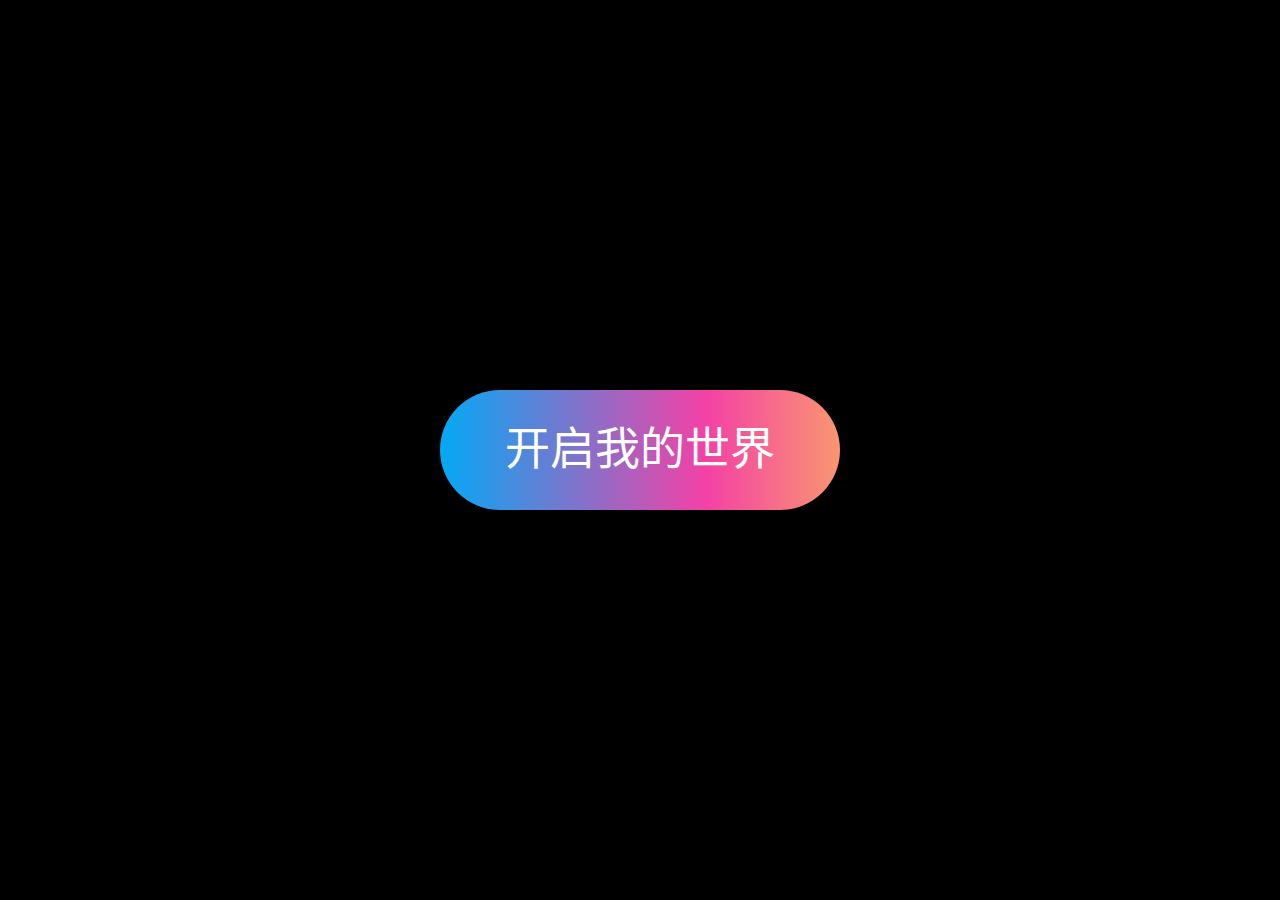
<file: index.html>
<!DOCTYPE html>
<html lang="zh-CN">
  <head>
    <meta charset="utf-8">
    <meta http-equiv="X-UA-Compatible" content="IE=edge">
    <meta name="viewport" content="width=device-width, initial-scale=1">
    <title>Bourbamy的世界</title>
    <link href="css/bootstrap.min.css" rel="stylesheet">
	    <script src="https://cdn.jsdelivr.net/npm/jquery@1.12.4/dist/jquery.min.js"></script>
	<script src="js/bootstrap.min.js"></script>
  </head>
  <body>
    <a href="shouye.html" >开启我的世界</a>
    <style>
    	body{
    	  margin: 0; /*外边距*/
    	  padding: 0; /*内边距*/
    	  background-color: #000; /*背景颜色*/
    	}
    	a{
    	  position: absolute; /*绝对对位*/
    	  top: 50%; /*距上部*/
    	  left: 50%; 
    	  transform: translate(-50%,-50%); /*移动，根据X,Y轴*/
    	  width: 400px; /*宽*/
    	  height: 120px; /*高*/
    	  text-align: center; /*字体水平居中*/
    	  font-size: 45px; /*字体大小*/
    	  line-height: 120px; /*行高*/
    	  color: #fff;
    	  text-transform: uppercase; /*字体大写*/
    	  text-decoration: none; /*字体增加装饰：去除下划线*/
    	  font-family: sans-serif; /*非衬线体*/
    	  box-sizing: border-box; /*盒模型大小规则*/
    	  background: linear-gradient(
    		90deg,#03a9f4, #f441a5, #ffeb3b, 
    	  #03a9f4, #f441a5, #ffeb3b, #03a9f4); /*渐变背景*/
    	  border-radius: 60px; /*边框圆角*/
    	  background-size: 400%; /*背景大小*/
    	  z-index: 1; /*层叠定位*/
    	}
    	a:hover{
    	  animation: animate 8s linear infinite alternate; /*动画: 名称 时间 线性 循环 播放完回退播放*/
    	}
    	@keyframes animate{
    	  0%{
    		background-position: 0%; /*修改背景定位，实现渐变色炫光*/
    	  }
    	  50%{
    		background-position: 100%;
    	  }
    	  100%{
    		background-position: 0%;
    	  }
    	}
    	a::before{ /*之前添加*/
    	  content: ''; /*内容*/
    	  position: absolute; /*绝对定位*/
    	  top:-5px; /*当设置对立的2个定位属性时，元素的大小将由对立的大小决定*/
    	  left: -5px;
    	  right: -5px;
    	  bottom: -5px; /*当设置对立的2个定位属性时，元素的大小将由对立的大小决定*/
    	  z-index: -1; 
    	  background: linear-gradient(
    		90deg,#03a9f4, #f441a5, #ffeb3b, #03a9f4, 
    	  #f441a5, #ffeb3b, #03a9f4);
    	  border-radius: 40px;
    	  background-size: 400%;
    	  filter: blur(20px); /*过渡：模糊*/
    	  opacity: 0; /*透明度*/
    	  transition: 1s; /*过渡时间*/
    	}
    	a:hover::before{
    	  filter: blur(20px);
    	  opacity: 1;
    	  animation: animate 8s linear infinite; /*注意动画名称统一*/
    	}
    
    </style>

  </body>
</html>
</file>
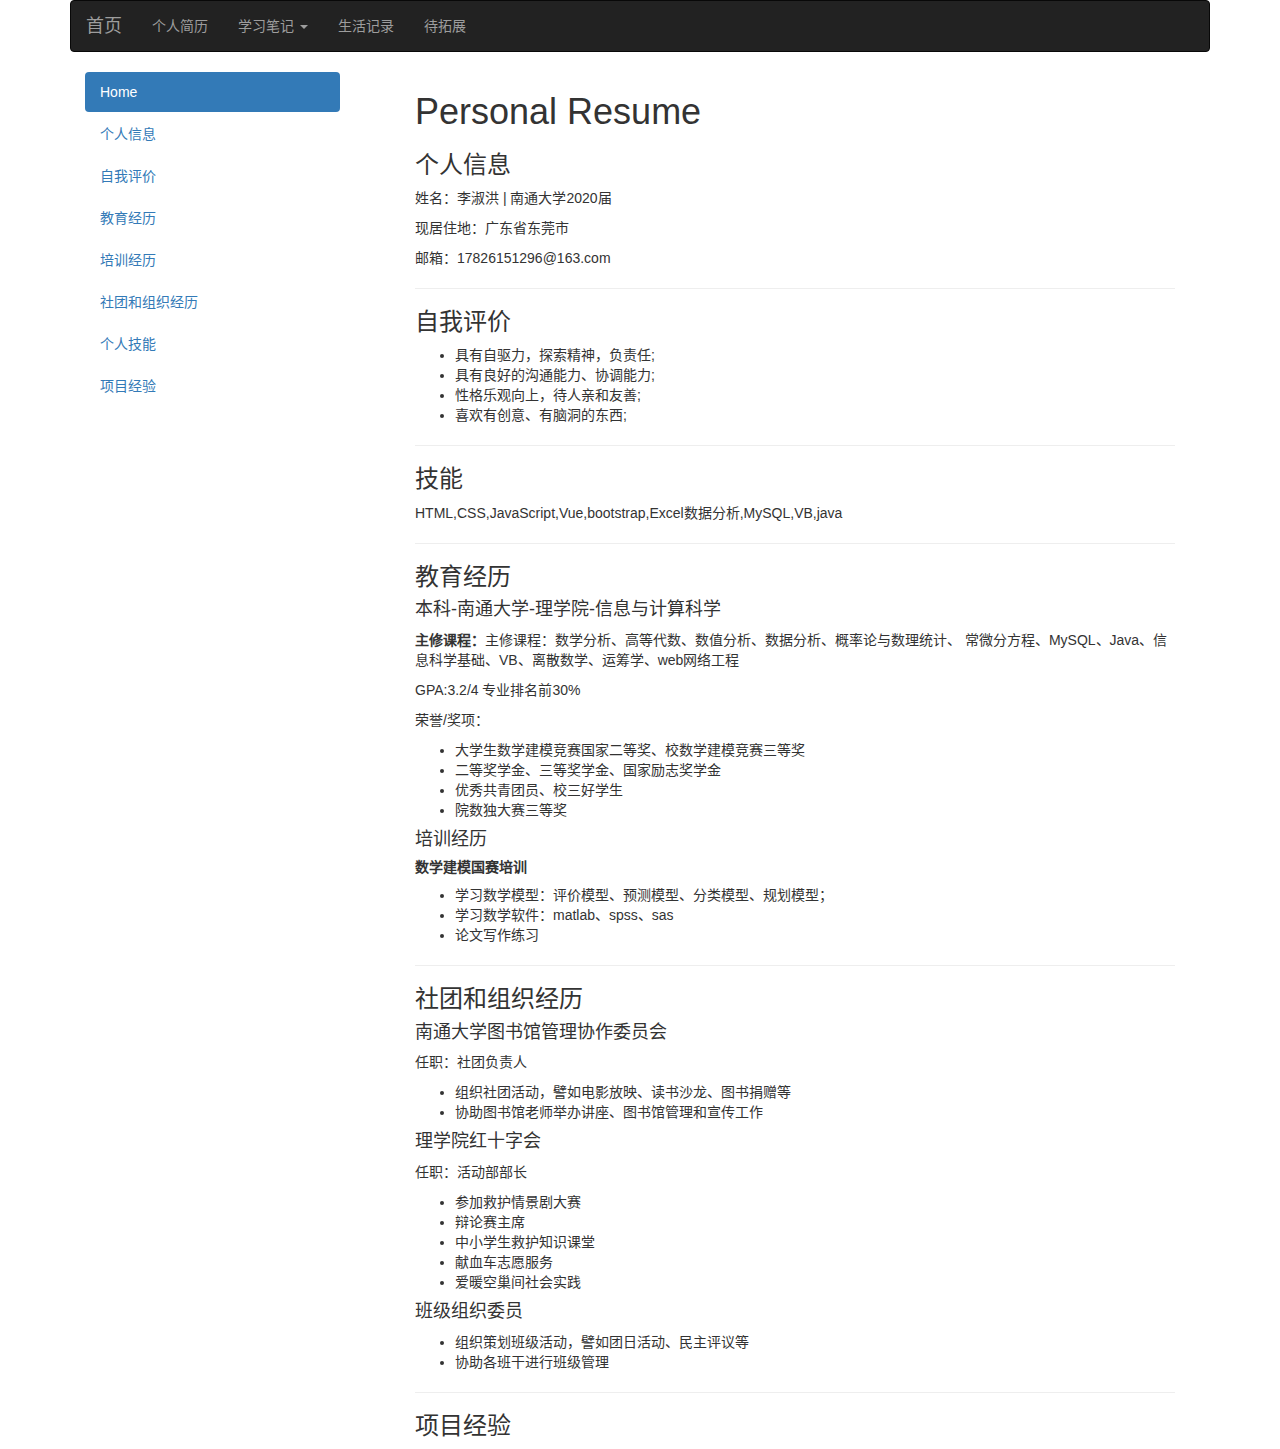
<file: jianli.html>
<!DOCTYPE html>
<html lang="zh-CN">
  <head>
    <meta charset="utf-8">
    <meta http-equiv="X-UA-Compatible" content="IE=edge">
    <meta name="viewport" content="width=device-width, initial-scale=1">
    <!-- 上述3个meta标签*必须*放在最前面，任何其他内容都*必须*跟随其后！ -->
    <title>简历</title>
    <link href="css/bootstrap.min.css" rel="stylesheet">
	<script src="https://cdn.jsdelivr.net/npm/jquery@1.12.4/dist/jquery.min.js"></script>
	<script src="js/bootstrap.min.js"></script>
  </head>
  <body>
    	  <div class="container" >
    		    <nav class="navbar navbar-inverse ">
    		  <div class="container-fluid">
    		    <!-- header 定义汉堡条-->
    		    <div class="navbar-header">
    		      <button type="button" class="navbar-toggle collapsed" data-toggle="collapse" data-target="#bs-example-navbar-collapse-1" aria-expanded="false">
    		        <span class="sr-only">Toggle navigation</span>
    		        <span class="icon-bar"></span>
    		        <span class="icon-bar"></span>
    		        <span class="icon-bar"></span>
    		      </button>
    		      <a class="navbar-brand" href="#">首页</a>
    		    </div>
    		
    		    <!-- Collect the nav links, forms, and other content for toggling -->
    		    <div class="collapse navbar-collapse" id="bs-example-navbar-collapse-1">
    		      <ul class="nav navbar-nav">
    		        
    		        <li><a href="#">个人简历</a></li>
    				<li class="dropdown">
    				  <a href="#" class="dropdown-toggle" data-toggle="dropdown" role="button" aria-haspopup="true" aria-expanded="false">学习笔记 <span class="caret"></span></a>
    				  <ul class="dropdown-menu">
    					<li><a href="#">前端笔记</a></li>
    					<li><a href="#">案例学习</a></li>
    					<li role="separator" class="divider"></li>
    					<li><a href="#">数据分析</a></li>
    				  </ul>
    				</li>
    				<li><a href="#">生活记录</a></li>
    				<li><a href="#">待拓展</a></li>
    		      </ul>
    
    			  
    		    </div><!-- /.navbar-collapse -->
    		  </div><!-- /.container-fluid -->
    		</nav>
    </div>
	<div class="container">
		<div class="col-md-3">
			<ul class="nav nav-pills nav-stacked" >
			  <li role="presentation" class="active"><a href="#">Home</a></li>
			  <li role="presentation"><a href="#">个人信息</a></li>
			  <li role="presentation"><a href="#">自我评价</a></li>
			  <li role="presentation"><a href="#">教育经历</a></li>
			  <li role="presentation"><a href="#">培训经历</a></li>
			  <li role="presentation"><a href="#">社团和组织经历</a></li>
			  <li role="presentation"><a href="#">个人技能</a></li>
			  <li role="presentation"><a href="#">项目经验</a></li>
			</ul>
		</div>
		<div class="col-md-8  navbar-static-top" style="margin-left: 60px;">
		<div class="row">
			<h1>Personal Resume </h1>
			<h3>
				个人信息
			</h3>
			<p> 姓名：李淑洪   |   南通大学2020届</p>
			<p> 现居住地：广东省东莞市  </p>
			<p> 邮箱：17826151296@163.com</p>
			<hr />
			<h3>自我评价</h3>
			<ul >
				<li>具有自驱力，探索精神，负责任;</li>
				<li>具有良好的沟通能力、协调能力;</li>
				<li>性格乐观向上，待人亲和友善;</li>
				<li>喜欢有创意、有脑洞的东西;</li>
				
			</ul>
			<hr />
			<h3>技能</h3>
			<p>HTML,CSS,JavaScript,Vue,bootstrap,Excel数据分析,MySQL,VB,java</p>
			<hr />
			<h3>
				教育经历
			</h3>
			<h4>本科-南通大学-理学院-信息与计算科学</h4>
			<p><strong>主修课程：</strong>主修课程：数学分析、高等代数、数值分析、数据分析、概率论与数理统计、
				常微分方程、MySQL、Java、信息科学基础、VB、离散数学、运筹学、web网络工程</p>
				<p>GPA:3.2/4 专业排名前30%</p>
				<p>荣誉/奖项：</p>
				<ul>
					<li>大学生数学建模竞赛国家二等奖、校数学建模竞赛三等奖</li>
					<li>二等奖学金、三等奖学金、国家励志奖学金</li>
					<li>优秀共青团员、校三好学生</li>
					<li>院数独大赛三等奖</li>
				</ul>
				
			<h4>培训经历</h4>	
				<h5><strong>数学建模国赛培训</strong></h5>
				<ul>
					<li>学习数学模型：评价模型、预测模型、分类模型、规划模型；</li>
					<li>学习数学软件：matlab、spss、sas</li>
					<li>论文写作练习</li>
				</ul>
			<hr />
			
			<h3>社团和组织经历</h3>
			<h4>南通大学图书馆管理协作委员会</h4>
			<p>任职：社团负责人</p>
			<ul>
				<li>组织社团活动，譬如电影放映、读书沙龙、图书捐赠等</li>
				<li>协助图书馆老师举办讲座、图书馆管理和宣传工作</li>
			</ul>
			<h4>理学院红十字会</h4>
			<p>任职：活动部部长</p>
			<ul>
				<li>参加救护情景剧大赛</li>
				<li>辩论赛主席</li>
				<li>中小学生救护知识课堂</li>
				<li>献血车志愿服务</li>
				<li>爱暖空巢间社会实践</li>
			</ul>
			
			<h4>班级组织委员</h4>
			<ul>
				<li>组织策划班级活动，譬如团日活动、民主评议等</li>
				<li>协助各班干进行班级管理</li>
			</ul>
			<hr />
			<h3>项目经验</h3>
			</div>
		</div>
		</div>
	</div>
  </body>
</html>
</file>
